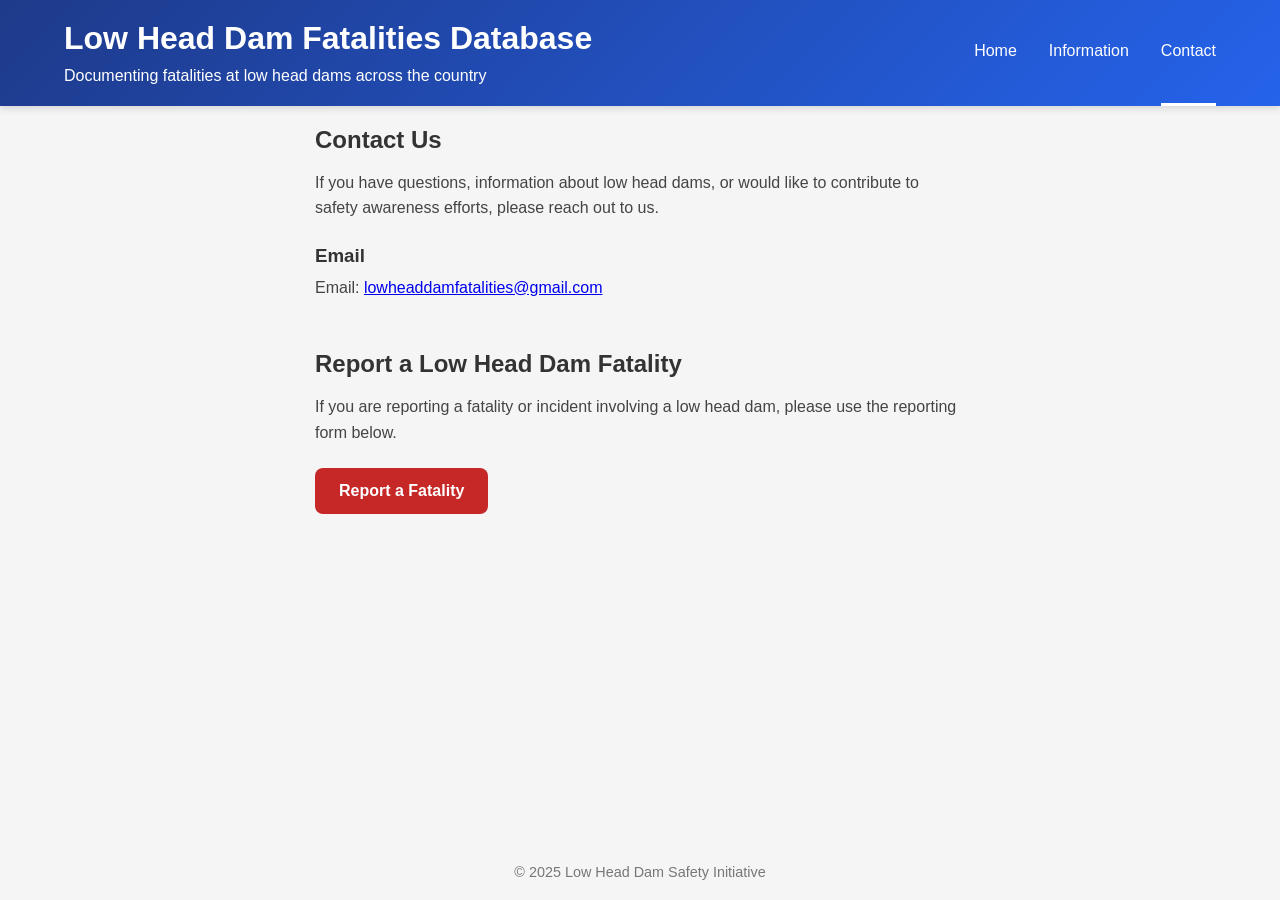
<file: contact-page.html>
<!DOCTYPE html>
<html lang="en">
<head>
    <meta charset="UTF-8">
    <meta name="viewport" content="width=device-width, initial-scale=1.0">
    <title>Contact | Low Head Dam Safety</title>
    <link rel="stylesheet" href="styles.css">
</head>
<body>
<div id="navbar-placeholder"></div>

<div class="page-content">

<main>
<section class="contact-section">
    <h2>Contact Us</h2>
    <p>
        If you have questions, information about low head dams,
        or would like to contribute to safety awareness efforts,
        please reach out to us.
    </p>
    <h3>Email</h3>
    <p>
        Email:
        <a href="mailto:lowheaddamfatalities@gmail.com">
            lowheaddamfatalities@gmail.com
        </a>
    </p>
</section>
<section class="report-fatality">
    <h2>Report a Low Head Dam Fatality</h2>
    <p>
        If you are reporting a fatality or incident involving a low head dam,
        please use the reporting form below.
    </p>
    <a 
        href="https://forms.gle/vFmhA3mWE1Yr3oVG8"
        class="report-btn"
        aria-label="Report a low head dam fatality"
        target="_blank"
        rel="noopener noreferrer"
    >
        Report a Fatality
    </a>
</section>
</main>

</div>

<footer>
    <p>© 2025 Low Head Dam Safety Initiative</p>
</footer>
<script src="nav-loader.js"></script>

</body>
</html>
</file>
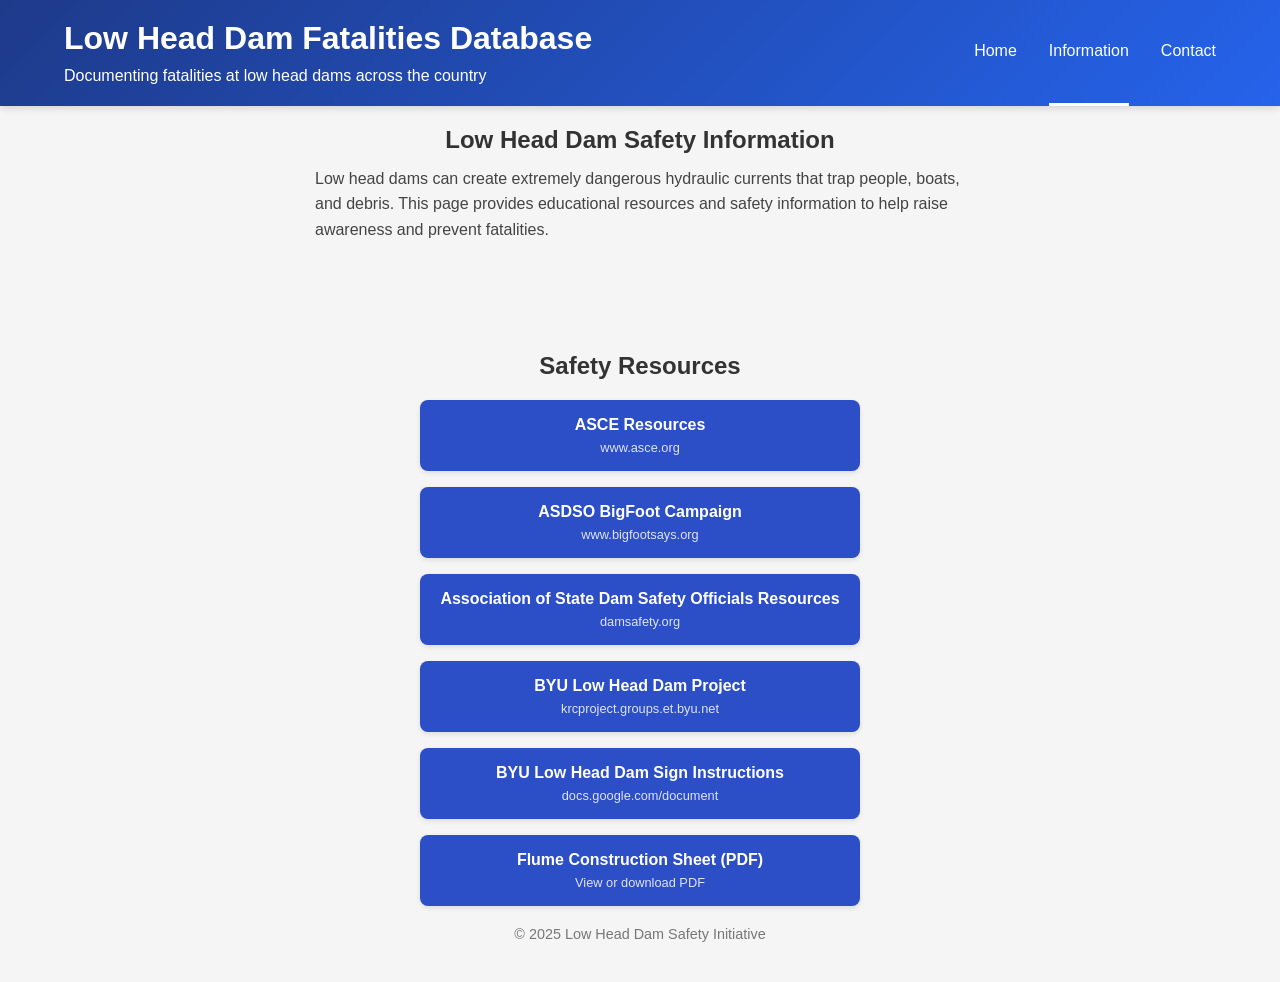
<file: information-page.html>
<!DOCTYPE html>
<html lang="en">

<head>
    <meta charset="UTF-8">
    <meta name="viewport" content="width=device-width, initial-scale=1.0">
    <title>Information | Low Head Dam Safety</title>
    <link rel="stylesheet" href="styles.css">
</head>

<body>

<div id="navbar-placeholder"></div>

<div class="page-content">

<section class="info-intro">

    <h2>Low Head Dam Safety Information</h2>

    <p>
        Low head dams can create extremely dangerous hydraulic currents that trap
        people, boats, and debris. This page provides educational resources and
        safety information to help raise awareness and prevent fatalities.
    </p>

</section>

<section class="video-section">
    <div class="video-container">
        <iframe
            src="https://www.youtube.com/embed/7NLtsA39K0I?rel=0" 
            title="Low Head Dam Safety Video" 
            frameborder="0" 
            allow="accelerometer; autoplay; clipboard-write; encrypted-media; gyroscope; picture-in-picture" 
            allowfullscreen>
        </iframe>
    </div>
</section>

<section class="resource-buttons">

    <h2>Safety Resources</h2>

  <div class="resource-grid">
    <a class="resource-btn"
       href="https://www.asce.org/communities/institutes-and-technical-groups/environmental-and-water-resources-institute/national-inventory-of-low-head-dams"
       target="_blank">
       ASCE Resources
       <span class="resource-btn-url">www.asce.org</span>
    </a>
    <a class="resource-btn"
       href="https://www.bigfootsays.org"
       target="_blank">
       ASDSO BigFoot Campaign
       <span class="resource-btn-url">www.bigfootsays.org</span>
    </a>
    <a class="resource-btn"
       href="https://damsafety.org/killer-in-our-rivers"
       target="_blank">
       Association of State Dam Safety Officials Resources
       <span class="resource-btn-url">damsafety.org</span>
    </a>
    <a class="resource-btn"
       href="https://krcproject.groups.et.byu.net/index.php"
       target="_blank">
       BYU Low Head Dam Project
       <span class="resource-btn-url">krcproject.groups.et.byu.net</span>
    </a>
    <a class="resource-btn"
       href="https://docs.google.com/document/d/10jSk0vt_jFxf5Xfo30bsMxlv3ICmjNNe9GjNDiP9ktA/edit?usp=sharing"
       target="_blank">
       BYU Low Head Dam Sign Instructions
       <span class="resource-btn-url">docs.google.com/document</span>
    </a>
    <a class="resource-btn"
       href="assets/images/LHD-Flume-Construction-Updated.pdf"
       target="_blank">
       Flume Construction Sheet (PDF)
       <span class="resource-btn-url">View or download PDF</span>
    </a>
</div>

</section>


<footer>
    <p>© 2025 Low Head Dam Safety Initiative</p>
</footer>

</div>
<script src="nav-loader.js"></script>
</body>
</html>
</file>
<file: styles.css>
* {
            box-sizing: border-box;
            margin: 0;
            padding: 0;
            font-family: Arial, sans-serif;
        }

       body {
    padding: 0;
    margin: 0;
    background-color: #f5f5f5;
    min-height: 100vh;
    display: flex;
    flex-direction: column;
}

        header {
            text-align: center;
            margin-bottom: 20px;
        }

        h1 {
            color: #333;
            margin-bottom: 10px;
        }

    .page-content {
    max-width: 1200px;
    margin: 0 auto;
    padding: 20px;
    flex: 1;
    display: flex;
    flex-direction: column;
    width: 100%;
}

        .map-container {
            height: 500px;
            margin-bottom: 20px;
            border-radius: 8px;
            overflow: hidden;
            box-shadow: 0 2px 5px rgba(0,0,0,0.1);
        }

        #map {
            height: 100%;
            width: 100%;
        }

        .stats-container {
            background-color: white;
            padding: 20px;
            border-radius: 8px;
            margin-bottom: 15px;
            display: flex;
            justify-content: space-around;
            flex-wrap: wrap;
            box-shadow: 0 2px 5px rgba(0,0,0,0.1);
        }

        .stat-box {
            text-align: center;
            padding: 15px;
            min-width: 200px;
        }

        .stat-number {
            font-size: 2.5em;
            font-weight: bold;
            color: #3498db;
        }

        .stat-label {
            color: #555;
            font-size: 0.9em;
        }

.state-totals-container {
    background: #f8f9fa;
    border: 1px solid #ddd;
    border-radius: 8px;
    padding: 16px;
     margin-top: 15px;
    margin-bottom: 20px;
    width: 100%;
    box-shadow: 0 2px 5px rgba(0, 0, 0, 0.1);
}

.state-totals-button-container { 
     display: block;
     padding-left: 0px;
     margin-bottom: 15px; 
     width: 100%; 
}

.state-totals-header {
    display: flex;
    justify-content: space-between;
    align-items: center;
    margin-bottom: 20px;
    flex-wrap: wrap;
}

.state-totals-header h3 {
    margin: 0;
    color: #2c3e50;
}

.state-totals-controls {
    display: flex;
    gap: 15px;
    align-items: center;
}

.state-totals-table {
    width: 100%;
    border-collapse: collapse;
    background: white;
    border-radius: 6px;
    overflow: hidden;
    box-shadow: 0 2px 4px rgba(0,0,0,0.1);
}

.state-totals-table th {
    background: #34495e;
    color: white;
    padding: 12px;
    text-align: left;
    font-weight: 600;
}

.state-totals-table td {
    padding: 10px 12px;
    border-bottom: 1px solid #eee;
}

.state-totals-table tr:hover {
    background: #f5f5f5;
}

#stateTotalsToggle {
    background: none;
    border: none;
    color: #3498db;  /* Same as advanced search link */
    font-size: 14px;
    cursor: pointer;
    text-decoration: underline;
    padding: 0;
    transition: color 0.3s;
}

#stateTotalsToggle:hover {
    color: #2980b9;
}

#stateTotalsToggle.open {
    color: #2980b9;
}
.filter-state-btn {
    background: #3498db;
    color: white;
    border: none;
    padding: 6px 12px;
    border-radius: 4px;
    cursor: pointer;
    font-size: 12px;
    transition: background-color 0.3s;
}

.filter-state-btn:hover {
    background: #2980b9;
}

.state-name {
    font-weight: 600;
    color: #2c3e50;
}

.fatalities-count {
    font-weight: 600;
    color: #3498db;
}

.state-totals-toggle-btn:hover {
    background: #34495e !important;
}

@media (max-width: 768px) {
    .state-totals-header {
        flex-direction: column;
        align-items: stretch;
        gap: 15px;
    }

    .state-totals-controls {
        flex-direction: column;
        align-items: stretch;
    }

    .state-totals-table {
        font-size: 14px;
    }

    .state-totals-table th,
    .state-totals-table td {
        padding: 8px 6px;
    }
}

        .search-bar-wrapper {
            display: flex;
            flex-direction: column;
            gap: 10px;
            margin-bottom: 10px;
        }

        .search-row {
            display: flex;
            align-items: center;
            gap: 15px;
            width: 100%;
        }

        .search-container {
            flex-grow: 1;
            min-width: 0;
        }

        #searchInput {
            padding: 12px 15px;      
            width: 100%;
            border: 1px solid #ddd;
            border-radius: 8px;
            font-size: 16px;
            box-shadow: 0 2px 5px rgba(0,0,0,0.1);
            transition: border-color 0.3s, box-shadow 0.3s;
        }

        #searchInput:focus {
            outline: none;
            border-color: #3498db;
            box-shadow: 0 2px 8px rgba(52, 152, 219, 0.2);
        }

        .add-incident-btn {
           white-space: nowrap;
           background-color: #c62828;
           color: white;
           border: none;
           padding: 12px 20px;
           border-radius: 8px;
           cursor: pointer;
           font-size: 16px;
           transition: background-color 0.3s, box-shadow 0.3s;
           box-shadow: 0 2px 5px rgba(0,0,0,0.1);
           flex-shrink: 0;
       }

        .add-incident-btn:hover {
           background-color: #2980b9;
           box-shadow: 0 2px 8px rgba(0,0,0,0.15);
       }
        .report-btn {
          display: inline-block;
          background-color: #c62828;
          color: white;
          padding: 14px 24px;
          text-decoration: none;
          font-size: 1rem;
          font-weight: bold;
          border-radius: 8px;
          margin-top: 15px;
          transition: background-color 0.3s ease;
        }

        .report-btn:hover {
         background-color: #8e0000;
        }
 
        .advanced-search-panel {
            display: none;
            background-color: white;
            border-radius: 8px;
            padding: 20px;
            margin-bottom: 20px;
            box-shadow: 0 2px 5px rgba(0,0,0,0.1);
        }

        .advanced-search-header {
            display: flex;
            justify-content: space-between;
            align-items: center;
            margin-bottom: 15px;
        }

        .advanced-search-header h3 {
            margin: 0;
            color: #333;
        }

#advancedSearchBtn {
    background: none;
    border: none;
    color: #3498db;
    font-size: 14px;
    cursor: pointer;
    text-decoration: underline;
    padding: 0;
    transition: color 0.3s;
}
#advancedSearchBtn:hover {
    color: #2980b9;
}

       #advancedSearchBtn.open {
              color: #2980b9;
              background: none;
       }
        .close-btn {
            background: none;
            border: none;
            font-size: 24px;
            cursor: pointer;
            color: #777;
        }

        .search-group {
            margin-bottom: 15px;
        }

        .search-group label {
            display: block;
            margin-bottom: 5px;
            font-weight: bold;
            color: #555;
        }

        .date-range-container,
        .fatality-range-container {
            display: flex;
            align-items: center;
            gap: 10px;
        }

        .date-range-container span,
        .fatality-range-container span {
            color: #777;
        }

        .search-group input[type="date"],
        .search-group input[type="number"],
        .search-group input[type="text"] {
            padding: 8px;
            border: 1px solid #ddd;
            border-radius: 4px;
            font-size: 14px;
            flex-grow: 1;
        }

        .search-buttons {
            display: flex;
            justify-content: flex-end;
            gap: 10px;
            margin-top: 20px;
        }

        .search-btn {
            background-color: #3498db;
            color: white;
            border: none;
            padding: 8px 15px;
            border-radius: 4px;
            cursor: pointer;
            font-size: 14px;
        }

        .reset-btn {
            background-color: #95a5a6;
            color: white;
            border: none;
            padding: 8px 15px;
            border-radius: 4px;
            cursor: pointer;
            font-size: 14px;
        }

        .active-filters {
            display: flex;
            flex-wrap: wrap;
            gap: 10px;
            margin-bottom: 15px;
        }

        .filter-tag {
            display: inline-flex;
            align-items: center;
            background-color: #e1f0fa;
            padding: 5px 10px;
            border-radius: 15px;
            font-size: 13px;
            color: #3498db;
        }

        .filter-tag .remove-filter {
            background: none;
            border: none;
            color: #3498db;
            margin-left: 5px;
            cursor: pointer;
            font-weight: bold;
        }

       .sort-controls {
           background-color: white;
           border-radius: 8px 8px 0 0; /* Rounded top corners only */
           padding: 20px 20px 15px 20px; /* Match dam-list padding */
           box-shadow: 0 2px 5px rgba(0,0,0,0.1);
           display: flex;
           align-items: center;
           gap: 10px;
           margin-bottom: 0; /* Remove margin to connect with dam-list */
           border-bottom: 1px solid #eee;
       }

       .sort-controls label {
           font-weight: bold;
           color: #555;
           white-space: nowrap;
       }

       #sortBy {
           padding: 8px 12px;
           border: 1px solid #ddd;
           border-radius: 4px;
           font-size: 14px;
           background-color: white;
           cursor: pointer;
           flex-grow: 1;
           transition: border-color 0.3s, box-shadow 0.3s;
       }

       #sortBy:focus {
           outline: none;
           border-color: #3498db;
           box-shadow: 0 2px 8px rgba(52, 152, 219, 0.2);
       }

              @media (max-width: 768px) {
                  .sort-controls {
                      flex-direction: column;
                      align-items: stretch;
                      gap: 5px;
                      padding: 15px;
                  }

                  .sort-controls label {
                      text-align: left;
                  }
                  .dam-list {
                     padding: 0 15px 15px 15px;
                  }

                  .dam-item:first-child {
                     padding-top: 15px;
                  }
              }

       .dam-list {
           background-color: white;
           border-radius: 0 0 8px 8px; 
           padding: 0 20px 20px 20px; 
           max-height: 600px;
           overflow-y: auto;
           box-shadow: 0 2px 5px rgba(0,0,0,0.1);
           margin-top: 0; /* Remove margin to connect with sort controls */
       }

       .dam-item:first-child {
           padding-top: 20px;
       }
        .dam-item {
            padding: 15px;
            border-bottom: 1px solid #eee;
            cursor: pointer;
            transition: background-color 0.2s;
        }

        .dam-item:hover {
            background-color: #f9f9f9;
        }

        .dam-name {
            font-weight: bold;
            font-size: 1.1em;
            margin-bottom: 5px;
        }

        .dam-location {
            color: #555;
            font-size: 0.9em;
            margin-bottom: 5px;
        }

        .dam-fatalities {
            color: #3498db;
            font-weight: bold;
        }

        .marker-popup img {
            max-width: 100%;
            margin-bottom: 10px;
            border-radius: 4px;
        }

        .incidents-list {
            margin-top: 10px;
            padding-left: 20px;
        }

        .incident-item {
            margin-bottom: 5px;
        }

        footer {
            text-align: center;
            margin-top: 30px;
            padding: 20px;
            font-size: 0.9em;
            color: #777;
        }

        .loading {
            position: fixed;
            top: 0;
            left: 0;
            right: 0;
            bottom: 0;
            background-color: rgba(255,255,255,0.8);
            display: flex;
            justify-content: center;
            align-items: center;
            z-index: 1000;
        }

        .loading-text {
            font-size: 1.5em;
            color: #333;
        }

        /* New styles for expandable incidents */
        .dam-incidents-container {
            display: none;
            background-color: #f9f9f9;
            padding: 15px;
            border-radius: 4px;
            margin-top: 10px;
        }

        .dam-incidents-container.visible {
            display: block;
        }

        .incident-card {
            background-color: white;
            border-radius: 4px;
            padding: 12px;
            margin-bottom: 10px;
            box-shadow: 0 1px 3px rgba(0,0,0,0.1);
        }

        .incident-date {
            font-weight: bold;
            color: #333;
            margin-bottom: 5px;
        }

        .incident-description {
            margin-bottom: 8px;
            line-height: 1.4;
        }

        .incident-fatalities {
            color: #3498db;
            font-weight: bold;
            margin-bottom: 8px;
        }

        .documentation-links {
            display: flex;
            flex-wrap: wrap;
            gap: 10px;
            margin-top: 8px;
        }

        .doc-link {
            display: inline-flex;
            align-items: center;
            background-color: #f0f0f0;
            border-radius: 4px;
            padding: 5px 10px;
            font-size: 0.9em;
            text-decoration: none;
            color: #3498db;
            transition: background-color 0.2s;
        }

        .doc-link:hover {
            background-color: #e0e0e0;
        }

        .doc-link svg {
            margin-right: 5px;
        }

        .incident-header {
            font-weight: bold;
            margin-bottom: 10px;
            color: #333;
        }

        .toggle-indicator {
            display: inline-block;
            margin-left: 5px;
            transition: transform 0.2s;
        }

        .toggle-indicator.open {
            transform: rotate(180deg);
        }

        .dam-header {
            display: flex;
            justify-content: space-between;
            align-items: center;
        }

        .no-incidents {
            font-style: italic;
            color: #777;
            text-align: center;
            padding: 10px;
        }

        .pagination-btn {
                background-color: #3498db;
                color: white;
                border: none;
                margin: 0 4px;
                padding: 8px 12px;
                border-radius: 4px;
                cursor: pointer;
                font-size: 14px;
                transition: background-color 0.3s;
            }

            .pagination-btn:hover:not(:disabled) {
                background-color: #2980b9;
            }

            .pagination-btn:disabled {
                opacity: 0.5;
                cursor: default;
            }

            .pagination-btn.active {
                background-color: #1c6cb3;
                font-weight: bold;
                box-shadow: 0 0 5px rgba(0,0,0,0.2);
            }
            #paginationControls {
                display: flex;
                flex-wrap: wrap;
                justify-content: center;
                align-items: center;
                gap: 8px;
                margin-top: 20px;
            }

@media (max-width: 768px) {
    .map-container {
        height: 350px;
    }

    .search-row {
        flex-direction: column;
        gap: 10px;
    }

    .search-container {
        width: 100%;
        order: 2; /* NEW: Search bar goes second on mobile */
    }

    .add-incident-btn {
        width: 100%;
        order: 1; /* NEW: Button goes first (above) on mobile */
    }
}
/* Navigation Bar */
.navbar {
    background: linear-gradient(135deg, #1e3a8a 0%, #2563eb 100%);
    padding: 0;
    box-shadow: 0 2px 8px rgba(0, 0, 0, 0.15);
    position: sticky;
    top: 0;
    z-index: 2000;
}

.nav-container {
    max-width: 100%;
    margin: 0;
    display: flex;
    justify-content: space-between;
    align-items: stretch;  /* Changed from center to stretch */
    padding: 0 clamp(10px, 5vw, 80px);
    min-height: 100%;  /* Ensure full height */
}

.nav-logo-container {
    display: flex;
    flex-direction: column;
    gap: 8px;
    padding: 1.2rem 0;  /* Reduced from 1.5rem */
}

.nav-logo {
    color: white;
    font-size: 2rem;
    font-weight: 700;
    text-decoration: none;
    line-height: 1.2;
}

.nav-subtitle {
    color: white;
    font-size: 1rem;
    font-weight: 400;
    margin: 0;
    line-height: 1.3;
}

.nav-menu {
    display: flex;
    list-style: none;
    margin: 0;
    padding: 0;
    gap: 2rem;
    align-items: stretch;  /* Make menu items stretch to full height */
}

.nav-menu li {
    display: flex;
    align-items: stretch;  /* Stretch list items */
}

.nav-link {
    color: white;
    text-decoration: none;
    padding: 0;  /* Remove all padding */
    display: flex;  /* Changed from block to flex */
    align-items: center;  /* Center vertically */
    font-weight: 500;
    transition: all 0.3s ease;
    border-bottom: 3px solid transparent;
    position: relative;
}

.nav-link:hover {
    border-bottom-color: #60a5fa;
    color: #bfdbfe;
}

.nav-link.active {
    border-bottom-color: white;
}


/* Responsive design for mobile */
@media (max-width: 768px) {
    .nav-container {
        flex-direction: column;
        align-items: flex-start;
        gap: 1rem;
    }

    .nav-logo-container {
        padding: 1rem 0 0.5rem 0;
    }

    .nav-logo {
        font-size: 1.4rem;
    }

    .nav-subtitle {
        font-size: 0.9rem;
    }

    .nav-menu {
        gap: 1rem;
        padding-bottom: 0.5rem;
    }
}

/* Custom marker styles */
.custom-marker-removed {
    background: none !important;
    border: none !important;
}
/* Map Legend */
.map-legend {
    background: white;
    padding: 12px 15px;
    border-radius: 8px;
    box-shadow: 0 2px 8px rgba(0,0,0,0.2);
    font-size: 14px;
    line-height: 1.5;
}

.legend-title {
    font-weight: bold;
    margin-bottom: 8px;
    color: #333;
    font-size: 15px;
}

.legend-item {
    margin-bottom: 6px;
}

.legend-item label {
    display: flex;
    align-items: center;
    cursor: pointer;
    gap: 8px;
}

.legend-item input[type="checkbox"] {
    cursor: pointer;
    width: 16px;
    height: 16px;
}

.legend-item img {
    vertical-align: middle;
}

/* Resource Buttons (Information Page) */

.resource-grid {
    display: flex;
    flex-direction: column;
    align-items: center;
    gap: 16px;
    margin-top: 20px;
    max-width: 650px;
    margin-left: auto;
    margin-right: auto;
}

.resource-btn {
    display: block;
    width: 100%;
    text-align: center;
    background-color: #2c4ec7;
    color: white;
    text-decoration: none;
    padding: 16px 20px;
    border-radius: 8px;
    font-weight: 600;
    box-shadow: 0 2px 5px rgba(0,0,0,0.1);
    transition: background-color 0.3s, box-shadow 0.3s;
}

.resource-btn:hover {
    background-color: #1e3a8a;
    box-shadow: 0 2px 8px rgba(0,0,0,0.15);
}

.resource-btn-url {
    display: block;
    font-size: 0.8em;
    font-weight: 400;
    margin-top: 6px;
    opacity: 0.85;
    word-break: break-all;
}

.info-intro {
    margin-bottom: 30px;
    text-align: center;
    max-width: 650px;
    margin-left: auto;
    margin-right: auto;
}

.resource-buttons {
    text-align: center;
    max-width: 650px;
    margin-left: auto;
    margin-right: auto;
}

.info-intro p {
    text-align: left;
}

.info-intro h2,
.resource-buttons h2 {
    margin-bottom: 12px;
    color: #333;
}

.info-intro p {
    line-height: 1.6;
    color: #444;
}

footer {
    text-align: center;
    margin-top: auto;
    padding: 20px;
    color: #777;
}

.contact-section,
.report-fatality {
    margin-bottom: 40px;
}

.contact-section h2,
.report-fatality h2 {
    margin-bottom: 16px;
    color: #333;
}

.contact-section h3 {
    margin-top: 24px;
    margin-bottom: 8px;
    color: #333;
}

.contact-section p,
.report-fatality p {
    margin-bottom: 12px;
    line-height: 1.6;
    color: #444;
}

.report-btn {
    margin-top: 10px;
}

.contact-section,
.report-fatality {
    max-width: 650px;
    margin-left: auto;
    margin-right: auto;
    margin-bottom: 50px;
    text-align: left;
}

.email-signup,
.products,
.flyer-download {
    margin-bottom: 50px;
}

.email-signup h2,
.products h2,
.flyer-download h2 {
    margin-bottom: 16px;
    color: #333;
}

.email-signup form {
    display: flex;
    gap: 12px;
    max-width: 500px;
}

.email-signup input[type="email"] {
    flex: 1;
    padding: 12px 15px;
    border: 1px solid #ddd;
    border-radius: 8px;
    font-size: 16px;
    box-shadow: 0 2px 5px rgba(0,0,0,0.1);
}

.email-signup input[type="email"]:focus {
    outline: none;
    border-color: #3498db;
    box-shadow: 0 2px 8px rgba(52, 152, 219, 0.2);
}

.email-signup button {
    background-color: #2c4ec7;
    color: white;
    border: none;
    padding: 12px 24px;
    border-radius: 8px;
    font-size: 16px;
    font-weight: 600;
    cursor: pointer;
    transition: background-color 0.3s;
    white-space: nowrap;
}

.email-signup button:hover {
    background-color: #1e3a8a;
}

.product-grid {
    display: grid;
    grid-template-columns: repeat(auto-fit, minmax(220px, 1fr));
    gap: 20px;
}

.product {
    background-color: white;
    border-radius: 8px;
    padding: 20px;
    text-align: center;
    box-shadow: 0 2px 5px rgba(0,0,0,0.1);
    display: flex;
    flex-direction: column;
    align-items: center;
    justify-content: space-between;
}

.product img {
    max-width: 140px;
    max-height: 140px;
    object-fit: contain;
    margin-bottom: 12px;
}

.product p {
    font-weight: 400;
    color: #333;
    margin-bottom: 16px;
    flex-grow: 1;
}

.cart-btn {
    background-color: #2c4ec7;
    color: white;
    border: none;
    padding: 10px 20px;
    border-radius: 6px;
    font-size: 14px;
    font-weight: 600;
    cursor: pointer;
    transition: background-color 0.3s;
}

.cart-btn:hover {
    background-color: #1e3a8a;
}

.download-btn {
    display: inline-block;
    background-color: #2c4ec7;
    color: white;
    text-decoration: none;
    padding: 14px 24px;
    border-radius: 8px;
    font-weight: 400;
    transition: background-color 0.3s;
}

.download-btn:hover {
    background-color: #1e3a8a;
}


.video-section {
    padding: 1rem 1rem 2rem 1rem;
    max-width: 700px;
    margin: 0 auto 2rem auto;
}

.video-container {
    position: relative;
    width: 100%;
    padding-bottom: 56.25%;
    height: 0;
    box-shadow: 0 2px 5px rgba(0,0,0,0.1);
    border-radius: 8px;
    overflow: hidden;
}

.video-container iframe {
    position: absolute;
    top: 0;
    left: 0;
    width: 100%;
    height: 100%;
    border: none;
}
</file>
